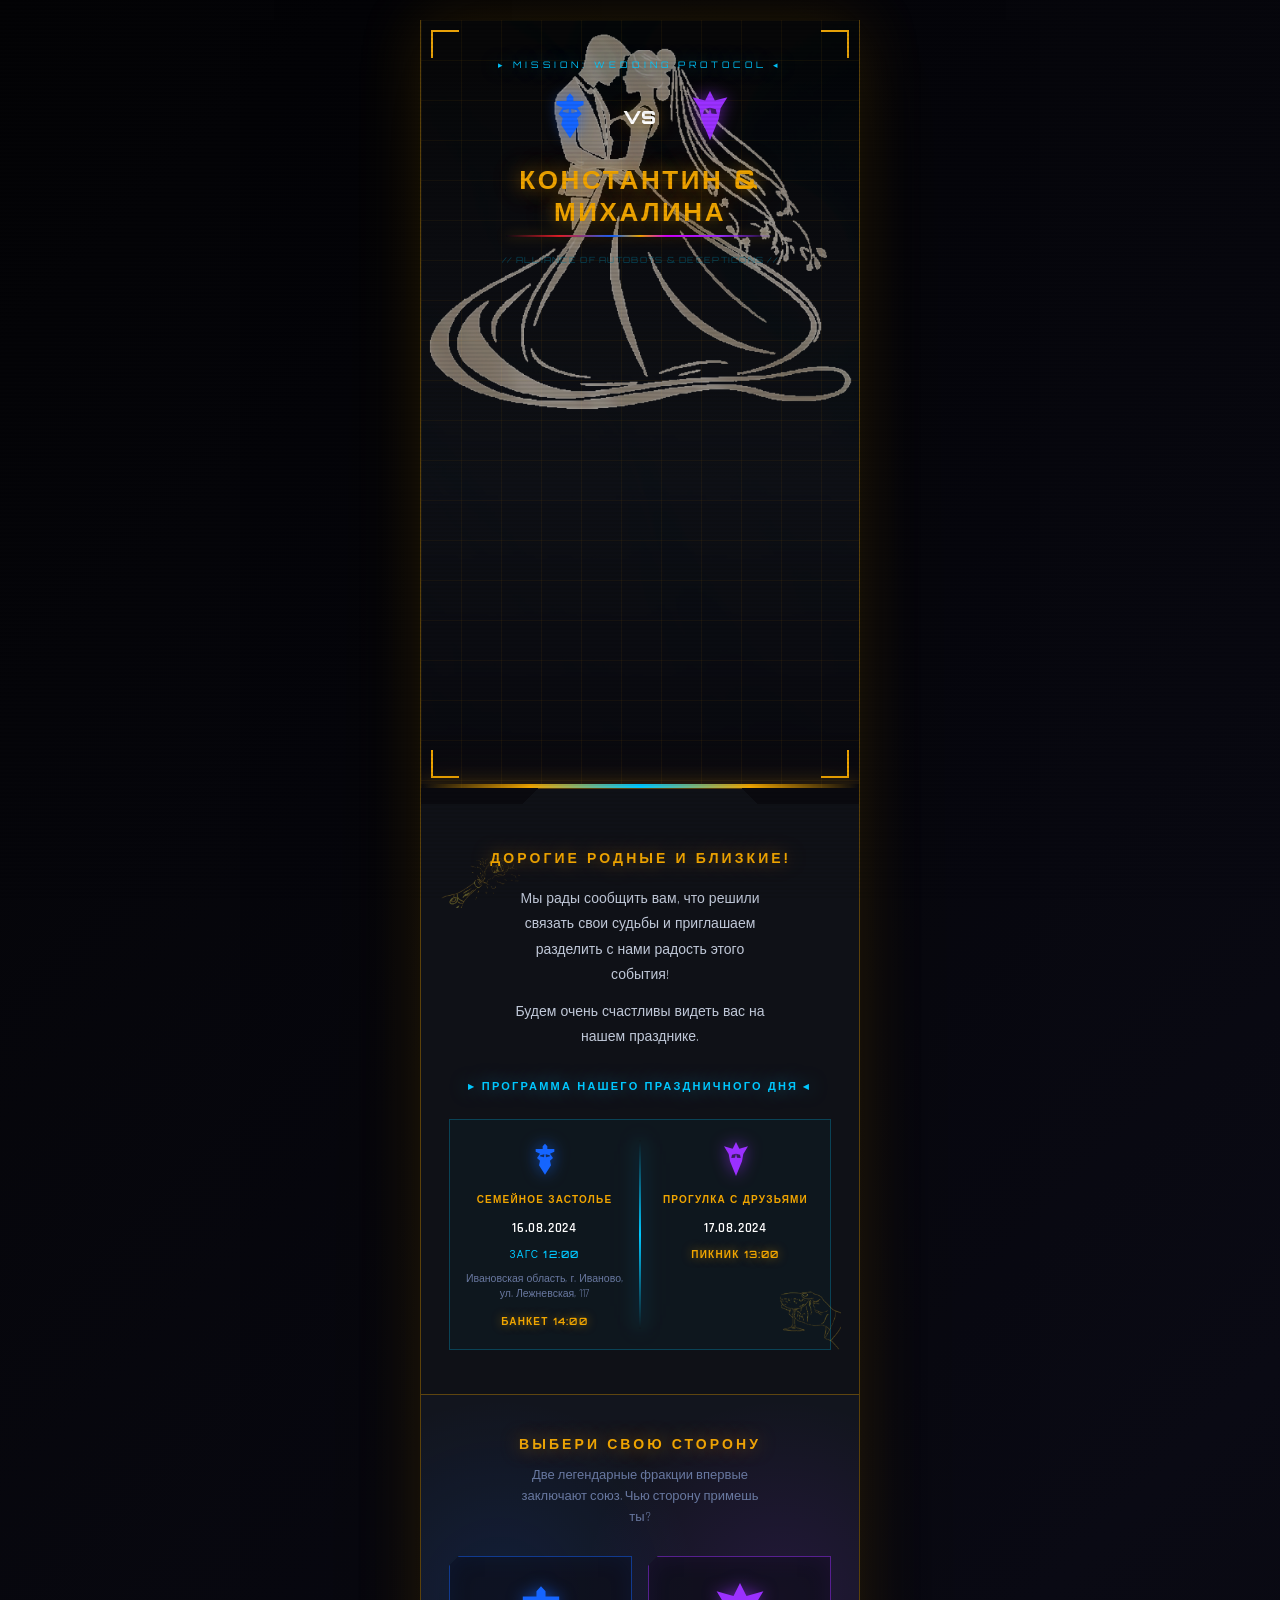
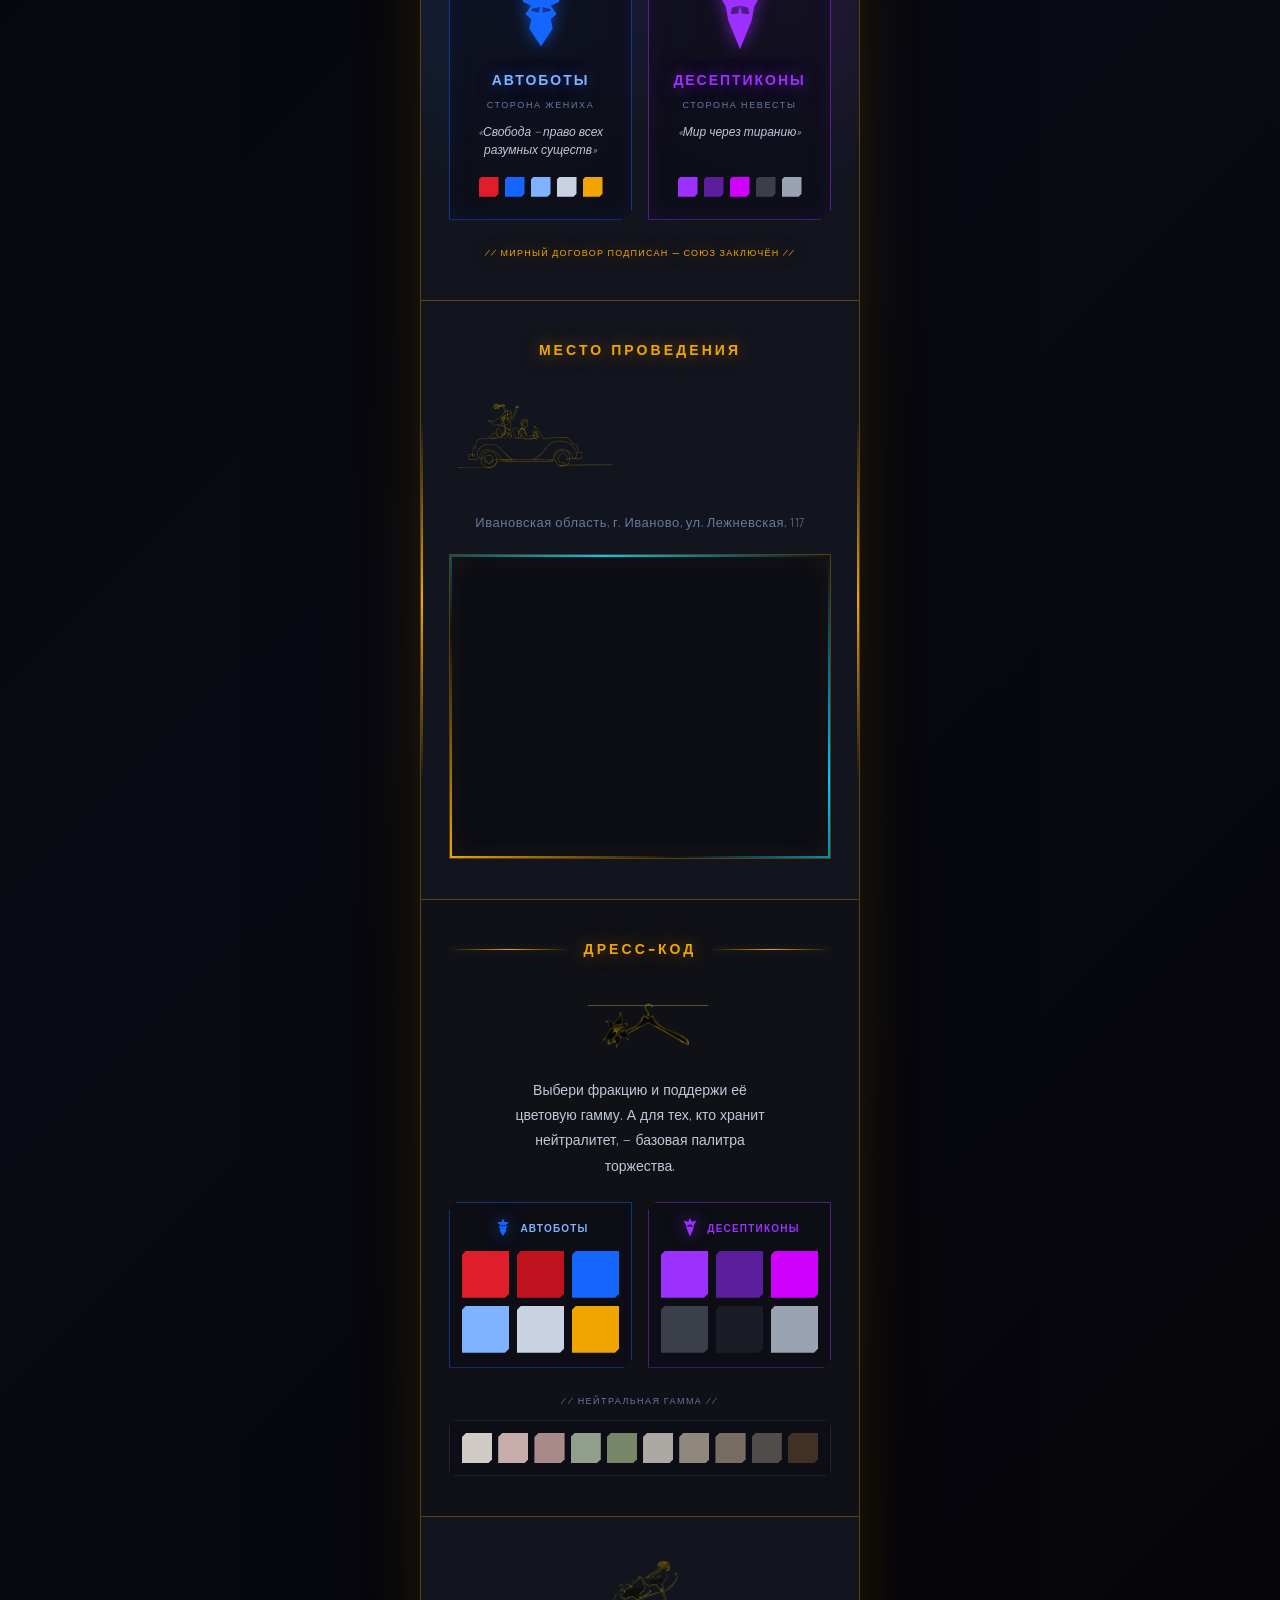
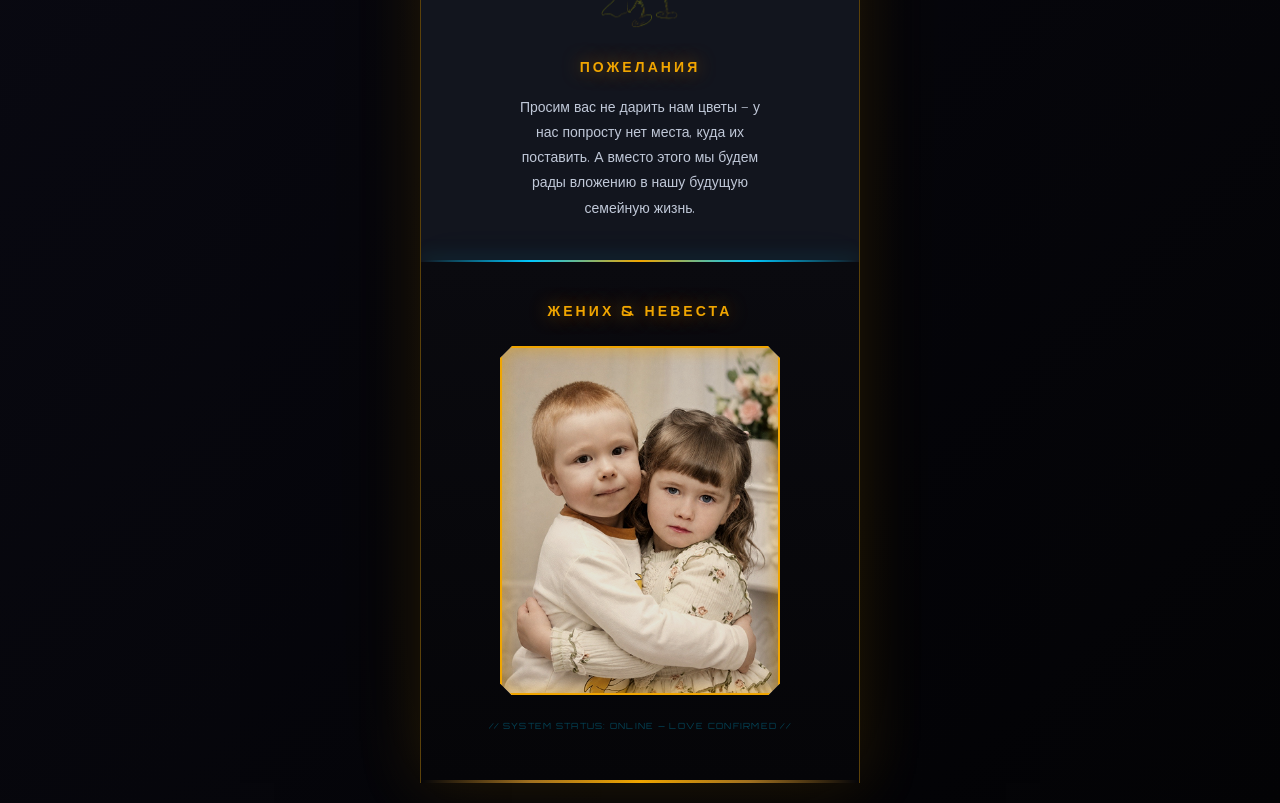
<file: index.html>
<!DOCTYPE html>
<html lang="ru">
<head>
  <meta charset="UTF-8">
  <meta name="viewport" content="width=device-width, initial-scale=1.0, viewport-fit=cover">
  <meta name="theme-color" content="#0a0a0f">
  <title>Константин &amp; Михалина — Свадьба</title>
  <link rel="preconnect" href="https://fonts.googleapis.com">
  <link rel="preconnect" href="https://fonts.gstatic.com" crossorigin>
  <link href="https://fonts.googleapis.com/css2?family=Orbitron:wght@400;500;600;700;800;900&family=Rajdhani:wght@300;400;500;600;700&display=swap" rel="stylesheet">
  <link rel="stylesheet" href="styles.css">
</head>
<body>

  <!-- ── Reusable faction insignia (stylised homage) ── -->
  <svg width="0" height="0" aria-hidden="true" style="position:absolute" focusable="false">
    <symbol id="ic-autobot" viewBox="0 0 240 240">
      <path fill="currentColor" fill-rule="evenodd" d="M120 22 L134 38 L134 54 L176 54 L176 70 L150 82 L168 108 L150 124 L156 152 L120 208 L84 152 L90 124 L72 108 L90 82 L64 70 L64 54 L106 54 L106 38 Z M92 92 L116 86 L114 104 L90 98 Z M148 92 L124 86 L126 104 L150 98 Z"/>
      <path fill="currentColor" opacity="0.85" d="M120 116 L131 132 L120 152 L109 132 Z"/>
    </symbol>
    <symbol id="ic-decepticon" viewBox="0 0 240 240">
      <path fill="currentColor" fill-rule="evenodd" d="M120 12 L140 52 L192 38 L164 84 L156 128 L120 216 L84 128 L76 84 L48 38 L100 52 Z M96 88 L120 82 L114 106 L92 108 Z M144 88 L120 82 L126 106 L148 108 Z"/>
      <path fill="currentColor" opacity="0.85" d="M120 118 L131 136 L120 162 L109 136 Z"/>
    </symbol>
  </svg>

  <main class="page">

    <!-- Hero -->
    <section class="hero">
      <img src="images/1.png" alt="Жених и невеста" class="hero__couple" decoding="async" fetchpriority="high">
      <img src="images/image 9 (2).png" alt="" class="hero__fabric" aria-hidden="true" decoding="async" fetchpriority="high">

      <div class="hero__text">
        <p class="hero__subtitle">▸ MISSION: WEDDING PROTOCOL ◂</p>

        <div class="hero__factions" aria-hidden="true">
          <svg class="faction-emblem faction-emblem--auto"><use href="#ic-autobot"/></svg>
          <span class="hero__vs">VS</span>
          <svg class="faction-emblem faction-emblem--decep"><use href="#ic-decepticon"/></svg>
        </div>

        <h1 class="hero__title">КОНСТАНТИН &amp; МИХАЛИНА</h1>
        <p class="hud-tag">// ALLIANCE OF AUTOBOTS &amp; DECEPTICONS //</p>
      </div>

      <span class="tf-bracket tf-bracket--tl"></span>
      <span class="tf-bracket tf-bracket--tr"></span>
      <span class="tf-bracket tf-bracket--bl"></span>
      <span class="tf-bracket tf-bracket--br"></span>
    </section>

    <!-- Invitation & Schedule -->
    <section class="invitation">
      <img src="images/2 (2).png" alt="" class="invitation__deco invitation__deco--top" aria-hidden="true">

      <h2 class="section-title">ДОРОГИЕ РОДНЫЕ И БЛИЗКИЕ!</h2>

      <div class="invitation__text">
        <p>Мы рады сообщить вам, что решили связать свои судьбы и приглашаем разделить с нами радость этого события!</p>
        <p>Будем очень счастливы видеть вас на нашем празднике.</p>
      </div>

      <h3 class="schedule__title">▸ ПРОГРАММА НАШЕГО ПРАЗДНИЧНОГО ДНЯ ◂</h3>

      <div class="schedule">
        <div class="schedule__col">
          <svg class="schedule__badge faction-emblem--auto"><use href="#ic-autobot"/></svg>
          <h4 class="schedule__event">СЕМЕЙНОЕ ЗАСТОЛЬЕ</h4>
          <p class="schedule__date">16.08.2024</p>
          <p class="schedule__time">ЗАГС 12:00</p>
          <p class="schedule__address">Ивановская область, г. Иваново, ул. Лежневская, 117</p>
          <p class="schedule__banquet">БАНКЕТ 14:00</p>
        </div>
        <div class="schedule__divider" aria-hidden="true"></div>
        <div class="schedule__col">
          <svg class="schedule__badge faction-emblem--decep"><use href="#ic-decepticon"/></svg>
          <h4 class="schedule__event">ПРОГУЛКА С ДРУЗЬЯМИ</h4>
          <p class="schedule__date">17.08.2024</p>
          <p class="schedule__banquet">ПИКНИК 13:00</p>
        </div>
      </div>

      <img src="images/3 (2).png" alt="" class="invitation__deco invitation__deco--bottom" aria-hidden="true">
    </section>

    <!-- Factions -->
    <section class="factions">
      <h2 class="section-title">ВЫБЕРИ СВОЮ СТОРОНУ</h2>
      <p class="factions__intro">Две легендарные фракции впервые заключают союз. Чью сторону примешь ты?</p>

      <div class="factions__grid">
        <article class="faction faction--auto">
          <svg class="faction__emblem faction-emblem--auto"><use href="#ic-autobot"/></svg>
          <h3 class="faction__name">АВТОБОТЫ</h3>
          <p class="faction__role">Сторона жениха</p>
          <p class="faction__motto">«Свобода — право всех разумных существ»</p>
          <div class="faction__palette">
            <span class="chip" style="--c:#e01e2b" title="Autobot Red"></span>
            <span class="chip" style="--c:#1565ff" title="Optimus Blue"></span>
            <span class="chip" style="--c:#7fb2ff" title="Energon Blue"></span>
            <span class="chip" style="--c:#c8d2e0" title="Chrome"></span>
            <span class="chip" style="--c:#f0a500" title="Energon Gold"></span>
          </div>
        </article>

        <article class="faction faction--decep">
          <svg class="faction__emblem faction-emblem--decep"><use href="#ic-decepticon"/></svg>
          <h3 class="faction__name">ДЕСЕПТИКОНЫ</h3>
          <p class="faction__role">Сторона невесты</p>
          <p class="faction__motto">«Мир через тиранию»</p>
          <div class="faction__palette">
            <span class="chip" style="--c:#9b30ff" title="Decepticon Purple"></span>
            <span class="chip" style="--c:#5b1e9c" title="Dark Violet"></span>
            <span class="chip" style="--c:#d000ff" title="Plasma Magenta"></span>
            <span class="chip" style="--c:#3a3f4a" title="Gunmetal"></span>
            <span class="chip" style="--c:#9aa3b2" title="Titanium"></span>
          </div>
        </article>
      </div>

      <p class="factions__treaty">// МИРНЫЙ ДОГОВОР ПОДПИСАН — СОЮЗ ЗАКЛЮЧЁН //</p>
    </section>

    <!-- Venue -->
    <section class="venue">
      <h2 class="section-title">МЕСТО ПРОВЕДЕНИЯ</h2>

      <div class="venue__illustration-wrap">
        <img src="images/4.png" alt="" class="venue__illustration" aria-hidden="true">
      </div>

      <p class="venue__address">Ивановская область, г. Иваново, ул. Лежневская, 117</p>

      <div class="venue__map">
        <iframe
          src="https://yandex.ru/map-widget/v1/?ll=30.143221%2C55.154573&z=16&pt=30.143221%2C55.154573&l=map"
          title="Карта с местом свадьбы"
          allowfullscreen
          loading="lazy"
        ></iframe>
      </div>
    </section>

    <!-- Dress Code -->
    <section class="dresscode">
      <div class="dresscode__title-wrap">
        <span class="dresscode__line" aria-hidden="true"></span>
        <h2 class="section-title section-title--inline">ДРЕСС-КОД</h2>
        <span class="dresscode__line" aria-hidden="true"></span>
      </div>

      <img src="images/5.png" alt="" class="dresscode__illustration" aria-hidden="true">

      <p class="dresscode__text">
        Выбери фракцию и поддержи её цветовую гамму. А для тех, кто хранит нейтралитет, — базовая палитра торжества.
      </p>

      <div class="dresscode__factions">
        <div class="palette-group palette-group--auto">
          <div class="palette-group__head">
            <svg class="palette-group__icon faction-emblem--auto"><use href="#ic-autobot"/></svg>
            <span class="palette-group__name">АВТОБОТЫ</span>
          </div>
          <div class="palette palette--faction">
            <span class="palette__swatch" style="--color:#e01e2b"></span>
            <span class="palette__swatch" style="--color:#c1121f"></span>
            <span class="palette__swatch" style="--color:#1565ff"></span>
            <span class="palette__swatch" style="--color:#7fb2ff"></span>
            <span class="palette__swatch" style="--color:#c8d2e0"></span>
            <span class="palette__swatch" style="--color:#f0a500"></span>
          </div>
        </div>

        <div class="palette-group palette-group--decep">
          <div class="palette-group__head">
            <svg class="palette-group__icon faction-emblem--decep"><use href="#ic-decepticon"/></svg>
            <span class="palette-group__name">ДЕСЕПТИКОНЫ</span>
          </div>
          <div class="palette palette--faction">
            <span class="palette__swatch" style="--color:#9b30ff"></span>
            <span class="palette__swatch" style="--color:#5b1e9c"></span>
            <span class="palette__swatch" style="--color:#d000ff"></span>
            <span class="palette__swatch" style="--color:#3a3f4a"></span>
            <span class="palette__swatch" style="--color:#1b1d26"></span>
            <span class="palette__swatch" style="--color:#9aa3b2"></span>
          </div>
        </div>
      </div>

      <p class="palette-base__label">// НЕЙТРАЛЬНАЯ ГАММА //</p>
      <div class="palette palette--base">
        <span class="palette__swatch" style="--color: #F3EDE4"></span>
        <span class="palette__swatch" style="--color: #E8C8C4"></span>
        <span class="palette__swatch" style="--color: #C4A0A0"></span>
        <span class="palette__swatch" style="--color: #A8B8A0"></span>
        <span class="palette__swatch" style="--color: #8A9A78"></span>
        <span class="palette__swatch" style="--color: #C8C4BC"></span>
        <span class="palette__swatch" style="--color: #A89E90"></span>
        <span class="palette__swatch" style="--color: #8A7E70"></span>
        <span class="palette__swatch" style="--color: #5C5854"></span>
        <span class="palette__swatch" style="--color: #4A3828"></span>
      </div>
    </section>

    <!-- Wishes -->
    <section class="wishes">
      <img src="images/6.png" alt="" class="wishes__illustration" aria-hidden="true">

      <h2 class="section-title">ПОЖЕЛАНИЯ</h2>

      <p class="wishes__text">
        Просим вас не дарить нам цветы — у нас попросту нет места, куда их поставить. А вместо этого мы будем рады вложению в нашу будущую семейную жизнь.
      </p>
    </section>

    <!-- Couple Photo -->
    <section class="couple">
      <h2 class="section-title">ЖЕНИХ &amp; НЕВЕСТА</h2>

      <div class="couple__photo-wrap">
        <img src="images/7.png" alt="Константин и Михалина в детстве" class="couple__photo" decoding="async" loading="lazy">
      </div>

      <p class="hud-tag">// SYSTEM STATUS: ONLINE — LOVE CONFIRMED //</p>
    </section>

  </main>
</body>
</html>
</file>
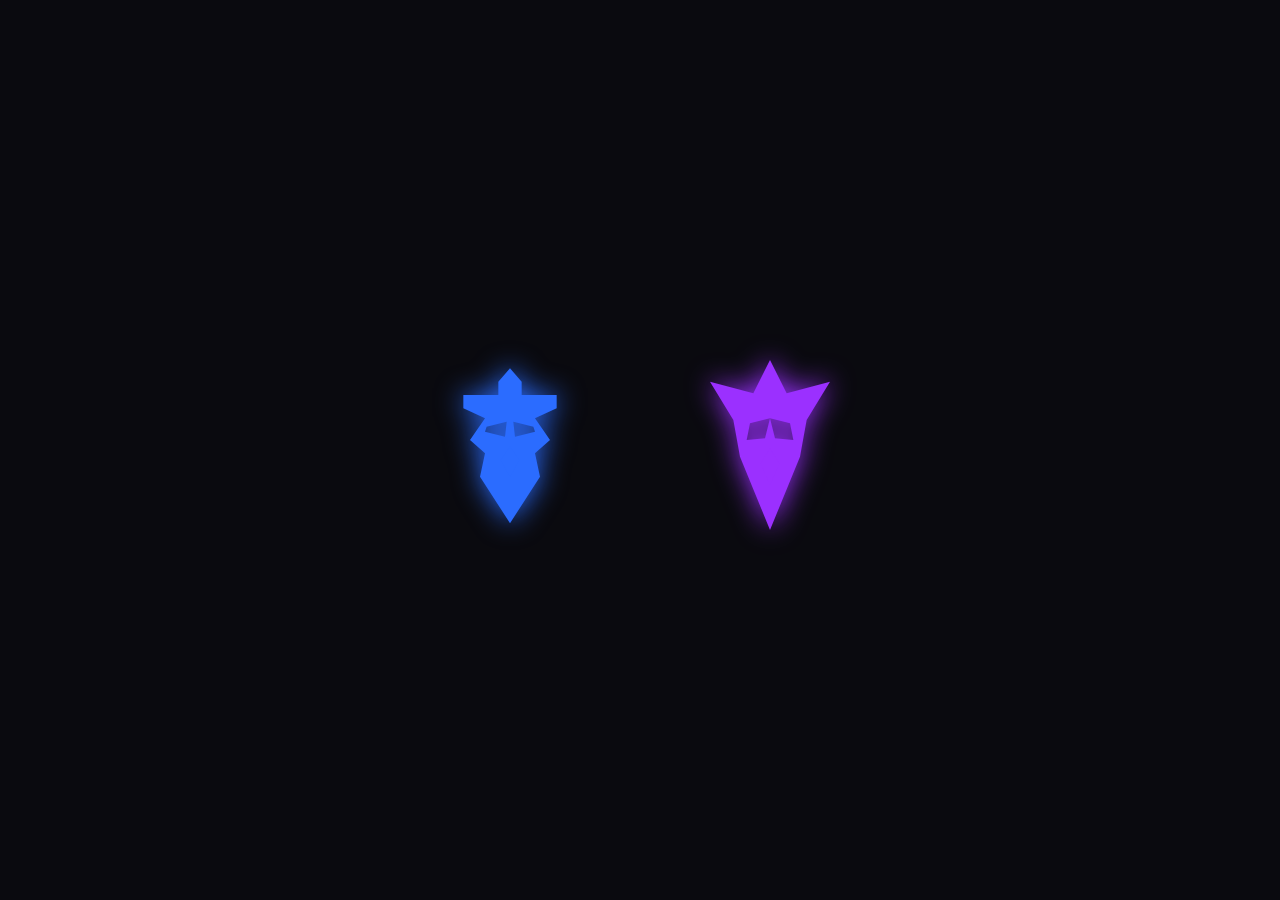
<file: experiments/emblem-preview.html>
<!DOCTYPE html><html><head><meta charset="utf-8"><style>
body{background:#0a0a0f;margin:0;display:flex;gap:60px;justify-content:center;align-items:center;height:100vh}
.a{color:#2b6cff;filter:drop-shadow(0 0 14px #2b6cff)}
.d{color:#9b30ff;filter:drop-shadow(0 0 14px #9b30ff)}
svg{width:200px}
</style></head><body>
<svg class="a" viewBox="0 0 240 240"><path fill="currentColor" fill-rule="evenodd" d="M120 22 L134 38 L134 54 L176 54 L176 70 L150 82 L168 108 L150 124 L156 152 L120 208 L84 152 L90 124 L72 108 L90 82 L64 70 L64 54 L106 54 L106 38 Z M92 92 L116 86 L114 104 L90 98 Z M148 92 L124 86 L126 104 L150 98 Z"/><path fill="currentColor" opacity="0.85" d="M120 116 L131 132 L120 152 L109 132 Z"/></svg>
<svg class="d" viewBox="0 0 240 240"><path fill="currentColor" fill-rule="evenodd" d="M120 12 L140 52 L192 38 L164 84 L156 128 L120 216 L84 128 L76 84 L48 38 L100 52 Z M96 88 L120 82 L114 106 L92 108 Z M144 88 L120 82 L126 106 L148 108 Z"/><path fill="currentColor" opacity="0.85" d="M120 118 L131 136 L120 162 L109 136 Z"/></svg>
</body></html>
</file>
<file: styles.css>
@import url('https://fonts.googleapis.com/css2?family=Orbitron:wght@400;500;600;700;800;900&family=Rajdhani:wght@300;400;500;600;700&display=swap');

*,
*::before,
*::after {
  box-sizing: border-box;
  margin: 0;
  padding: 0;
}

:root {
  --bg-dark:    #0a0a0f;
  --bg-mid:     #0f1117;
  --bg-panel:   #12151e;
  --gold:       #f0a500;
  --gold-light: #ffc844;
  --gold-dim:   #a07020;
  --energon:    #00c8ff;
  --energon-dim:#007899;
  --steel:      #c0c8d8;
  --steel-dim:  #6878a0;
  --red-accent: #cc2200;
  --white:      #ffffff;

  /* ── Faction colours ── */
  --auto-red:    #e01e2b;
  --auto-blue:   #1565ff;
  --auto-light:  #7fb2ff;
  --auto-chrome: #c8d2e0;
  --decep-purple:#9b30ff;
  --decep-violet:#5b1e9c;
  --decep-magenta:#d000ff;
  --decep-steel: #9aa3b2;
  --glow-auto:   0 0 16px rgba(21,101,255,0.6), 0 0 38px rgba(224,30,43,0.3);
  --glow-decep:  0 0 16px rgba(155,48,255,0.6), 0 0 38px rgba(208,0,255,0.3);
  --line-gold:  rgba(240,165,0,0.35);
  --line-blue:  rgba(0,200,255,0.25);
  --glow-gold:  0 0 18px rgba(240,165,0,0.55), 0 0 40px rgba(240,165,0,0.22);
  --glow-blue:  0 0 18px rgba(0,200,255,0.55), 0 0 40px rgba(0,200,255,0.22);

  --font-display: 'Orbitron', 'Arial Black', sans-serif;
  --font-body:    'Rajdhani', 'Arial', sans-serif;

  --pad-x: clamp(18px, 5vw, 28px);
  --pad-y: clamp(28px, 7vw, 40px);
}

html {
  scroll-behavior: smooth;
  -webkit-text-size-adjust: 100%;
}

body {
  font-family: var(--font-body);
  font-weight: 400;
  font-size: clamp(13px, 3.5vw, 15px);
  line-height: 1.6;
  color: var(--steel);
  background-color: var(--bg-dark);
  -webkit-font-smoothing: antialiased;
  text-rendering: optimizeLegibility;
  min-height: 100dvh;
  overflow-x: hidden;
}

/* Scrollbar */
::-webkit-scrollbar { width: 4px; }
::-webkit-scrollbar-track { background: var(--bg-dark); }
::-webkit-scrollbar-thumb { background: var(--gold-dim); border-radius: 2px; }

img {
  max-width: 100%;
  height: auto;
}

/* ── Scanline overlay on whole page ── */
body::before {
  content: '';
  position: fixed;
  inset: 0;
  pointer-events: none;
  z-index: 9999;
  background: repeating-linear-gradient(
    0deg,
    transparent,
    transparent 2px,
    rgba(0,0,0,0.06) 2px,
    rgba(0,0,0,0.06) 4px
  );
}

.page {
  width: 100%;
  max-width: 100%;
  margin: 0 auto;
  background-color: var(--bg-dark);
  overflow-x: hidden;
  position: relative;
}

/* ── Corner bracket decoration ── */
.tf-bracket {
  position: absolute;
  width: 28px;
  height: 28px;
  pointer-events: none;
}
.tf-bracket--tl { top: 10px; left: 10px; border-top: 2px solid var(--gold); border-left: 2px solid var(--gold); }
.tf-bracket--tr { top: 10px; right: 10px; border-top: 2px solid var(--gold); border-right: 2px solid var(--gold); }
.tf-bracket--bl { bottom: 10px; left: 10px; border-bottom: 2px solid var(--gold); border-left: 2px solid var(--gold); }
.tf-bracket--br { bottom: 10px; right: 10px; border-bottom: 2px solid var(--gold); border-right: 2px solid var(--gold); }

/* ── Section titles ── */
.section-title {
  font-family: var(--font-display);
  font-size: clamp(11px, 3.2vw, 14px);
  font-weight: 700;
  letter-spacing: 0.22em;
  text-transform: uppercase;
  text-align: center;
  color: var(--gold);
  line-height: 1.3;
  text-shadow: var(--glow-gold);
}

.section-title--inline {
  flex-shrink: 0;
  white-space: nowrap;
}

/* ── HERO ── */
.hero {
  position: relative;
  text-align: center;
  overflow: hidden;
  background: linear-gradient(180deg, #000 0%, #0a0c12 60%, var(--bg-dark) 100%);
  min-height: 60vw;
}

/* Animated grid background */
.hero::before {
  content: '';
  position: absolute;
  inset: 0;
  background-image:
    linear-gradient(rgba(240,165,0,0.06) 1px, transparent 1px),
    linear-gradient(90deg, rgba(240,165,0,0.06) 1px, transparent 1px);
  background-size: 40px 40px;
  z-index: 0;
  animation: grid-pulse 4s ease-in-out infinite alternate;
}

@keyframes grid-pulse {
  from { opacity: 0.5; }
  to   { opacity: 1; }
}

/* Gold diagonal accent */
.hero::after {
  content: '';
  position: absolute;
  bottom: 0;
  left: 0;
  right: 0;
  height: 4px;
  background: linear-gradient(90deg, transparent, var(--gold), var(--energon), var(--gold), transparent);
  z-index: 5;
  box-shadow: var(--glow-gold);
}

.hero__couple {
  display: block;
  position: relative;
  z-index: 1;
  width: 104%;
  max-width: none;
  margin: 0 -2% clamp(-20px, -5vw, -30px);
  filter: invert(0) brightness(0.7) contrast(1.3) sepia(0.15) hue-rotate(5deg);
  mix-blend-mode: screen;
  opacity: 0.85;
}

.hero__fabric {
  position: absolute;
  inset: 0;
  z-index: 2;
  width: 100%;
  height: 100%;
  object-fit: cover;
  object-position: center top;
  pointer-events: none;
  opacity: 0.12;
  filter: sepia(1) hue-rotate(180deg) saturate(3) brightness(0.5);
  -webkit-mask-image: linear-gradient(to bottom, #000 40%, rgba(0,0,0,0.5) 70%, transparent 100%);
  mask-image: linear-gradient(to bottom, #000 40%, rgba(0,0,0,0.5) 70%, transparent 100%);
}

.hero__text {
  position: absolute;
  top: 0;
  left: 0;
  right: 0;
  z-index: 4;
  padding: clamp(24px, 7vw, 38px) var(--pad-x) 0;
  pointer-events: none;
}

/* ── Faction emblems (shared) ── */
.faction-emblem {
  display: block;
  width: 100%;
  height: 100%;
}
.faction-emblem--auto  { color: var(--auto-blue);    filter: drop-shadow(0 0 8px rgba(21,101,255,0.65)); }
.faction-emblem--decep { color: var(--decep-purple); filter: drop-shadow(0 0 8px rgba(155,48,255,0.65)); }

/* Dual faction badges in hero */
.hero__factions {
  display: flex;
  align-items: center;
  justify-content: center;
  gap: clamp(14px, 5vw, 24px);
  margin-bottom: clamp(12px, 3.5vw, 18px);
}
.hero__factions .faction-emblem {
  width: clamp(40px, 13vw, 58px);
  height: clamp(40px, 13vw, 58px);
  animation: emblem-float 5s ease-in-out infinite;
}
.hero__factions .faction-emblem--decep { animation-delay: -2.5s; }
.hero__vs {
  font-family: var(--font-display);
  font-size: clamp(13px, 4vw, 18px);
  font-weight: 900;
  letter-spacing: 0.05em;
  color: var(--white);
  text-shadow: var(--glow-gold);
}
@keyframes emblem-float {
  0%, 100% { transform: translateY(0); }
  50%      { transform: translateY(-5px); }
}

.hero__subtitle {
  font-family: var(--font-display);
  font-size: clamp(7px, 1.9vw, 9px);
  font-weight: 400;
  letter-spacing: 0.45em;
  text-transform: uppercase;
  color: var(--energon);
  text-shadow: var(--glow-blue);
  margin-bottom: clamp(10px, 3vw, 16px);
}

.hero__title {
  font-family: var(--font-display);
  font-size: clamp(17px, 5.5vw, 26px);
  font-weight: 800;
  letter-spacing: 0.1em;
  line-height: 1.2;
  text-transform: uppercase;
  color: var(--gold);
  text-shadow: var(--glow-gold);
}

/* Autobots logo accent under title */
.hero__title::after {
  content: '';
  display: block;
  width: 70%;
  height: 2px;
  background: linear-gradient(90deg, transparent, var(--auto-red) 20%, var(--auto-blue) 40%, var(--gold) 50%, var(--decep-magenta) 60%, var(--decep-purple) 80%, transparent);
  margin: 8px auto 0;
  box-shadow: 0 0 12px rgba(240,165,0,0.4);
}

/* ── INVITATION ── */
.invitation {
  position: relative;
  background: var(--bg-mid);
  padding: clamp(22px, 6vw, 32px) var(--pad-x) clamp(32px, 8vw, 44px);
  text-align: center;
  border-top: 1px solid var(--line-gold);
  border-bottom: 1px solid var(--line-gold);
}

/* Angular clip for top of section */
.invitation::before {
  content: '';
  position: absolute;
  top: -1px;
  left: 0;
  right: 0;
  height: 16px;
  background: linear-gradient(135deg, var(--bg-dark) 50%, transparent 50%),
              linear-gradient(-135deg, var(--bg-dark) 50%, transparent 50%);
  background-size: 50% 100%;
  background-position: left, right;
  background-repeat: no-repeat;
  z-index: 1;
}

.invitation__deco--top {
  position: absolute;
  top: clamp(14px, 4vw, 22px);
  left: clamp(12px, 4vw, 20px);
  width: clamp(64px, 19vw, 84px);
  filter: invert(1) sepia(1) hue-rotate(5deg) saturate(3) brightness(0.75);
  opacity: 0.4;
  z-index: 2;
}

.invitation .section-title {
  margin-bottom: clamp(14px, 4vw, 20px);
  padding-top: clamp(20px, 6vw, 28px);
  position: relative;
  z-index: 2;
}

.invitation__text {
  font-family: var(--font-body);
  font-size: clamp(12px, 3.3vw, 14px);
  line-height: 1.8;
  color: var(--steel);
  margin-bottom: clamp(20px, 5.5vw, 28px);
  max-width: 36ch;
  margin-left: auto;
  margin-right: auto;
  position: relative;
  z-index: 2;
}

.invitation__text p + p {
  margin-top: clamp(8px, 2.5vw, 12px);
}

.schedule__title {
  font-family: var(--font-display);
  font-size: clamp(9px, 2.5vw, 11px);
  font-weight: 600;
  letter-spacing: 0.2em;
  text-transform: uppercase;
  line-height: 1.5;
  margin-bottom: clamp(16px, 4.5vw, 24px);
  color: var(--energon);
  text-shadow: var(--glow-blue);
  position: relative;
  z-index: 2;
}

.schedule {
  display: grid;
  grid-template-columns: 1fr 2px 1fr;
  align-items: stretch;
  max-width: 100%;
  position: relative;
  z-index: 2;
  background: rgba(0,200,255,0.03);
  border: 1px solid var(--line-blue);
  padding: clamp(14px, 4vw, 20px) 0;
}

.schedule__col {
  padding: 0 clamp(8px, 3vw, 14px);
  display: flex;
  flex-direction: column;
  align-items: center;
  min-width: 0;
}

.schedule__divider {
  width: 2px;
  background: linear-gradient(to bottom, transparent, var(--energon), transparent);
  align-self: stretch;
  box-shadow: var(--glow-blue);
}

.schedule__badge {
  width: clamp(30px, 9vw, 40px);
  height: clamp(30px, 9vw, 40px);
  margin-bottom: clamp(8px, 2.5vw, 12px);
}

.schedule__event {
  font-family: var(--font-display);
  font-size: clamp(8px, 2.2vw, 10px);
  font-weight: 700;
  letter-spacing: 0.12em;
  text-transform: uppercase;
  line-height: 1.4;
  margin-bottom: clamp(8px, 2.5vw, 12px);
  color: var(--gold);
}

.schedule__date {
  font-size: clamp(11px, 3vw, 13px);
  font-weight: 600;
  margin-bottom: clamp(4px, 1.2vw, 7px);
  letter-spacing: 0.06em;
  color: var(--white);
}

.schedule__time {
  font-family: var(--font-display);
  font-size: clamp(8px, 2.2vw, 10px);
  letter-spacing: 0.12em;
  text-transform: uppercase;
  margin-bottom: clamp(6px, 2vw, 10px);
  font-weight: 500;
  color: var(--energon);
}

.schedule__address {
  font-size: clamp(9px, 2.3vw, 10.5px);
  line-height: 1.5;
  color: var(--steel-dim);
  margin-bottom: clamp(6px, 2vw, 10px);
  font-weight: 400;
}

.schedule__banquet {
  font-family: var(--font-display);
  font-size: clamp(8px, 2.2vw, 10px);
  letter-spacing: 0.12em;
  text-transform: uppercase;
  font-weight: 600;
  color: var(--gold);
  text-shadow: 0 0 10px rgba(240,165,0,0.5);
}

.invitation__deco--bottom {
  position: absolute;
  right: clamp(10px, 3.5vw, 18px);
  bottom: clamp(12px, 3.5vw, 20px);
  width: clamp(58px, 17vw, 76px);
  filter: invert(1) sepia(1) hue-rotate(5deg) saturate(3) brightness(0.75);
  opacity: 0.4;
  z-index: 2;
}

/* ── VENUE ── */
.venue {
  background: var(--bg-panel);
  padding: var(--pad-y) var(--pad-x);
  text-align: center;
  position: relative;
  overflow: hidden;
}

/* Side accent lines */
.venue::before,
.venue::after {
  content: '';
  position: absolute;
  top: 20%;
  bottom: 20%;
  width: 2px;
  background: linear-gradient(to bottom, transparent, var(--gold), transparent);
}
.venue::before { left: 0; }
.venue::after  { right: 0; }

.venue .section-title {
  margin-bottom: clamp(16px, 4.5vw, 22px);
}

.venue__illustration-wrap {
  text-align: left;
  padding-left: clamp(4px, 1.5vw, 8px);
  margin-bottom: clamp(14px, 4vw, 20px);
}

.venue__illustration {
  width: clamp(120px, 37vw, 156px);
  filter: invert(1) sepia(1) hue-rotate(10deg) saturate(5) brightness(0.65);
  opacity: 0.6;
}

.venue__address {
  font-family: var(--font-body);
  font-size: clamp(11px, 3vw, 13px);
  line-height: 1.6;
  color: var(--steel-dim);
  margin-bottom: clamp(14px, 4vw, 20px);
  font-weight: 400;
  letter-spacing: 0.04em;
}

.venue__map {
  background-color: #0a0c14;
  overflow: hidden;
  width: 100%;
  aspect-ratio: 5 / 4;
  border: 1px solid var(--line-gold);
  position: relative;
  box-shadow: inset 0 0 30px rgba(240,165,0,0.08);
}

.venue__map::before {
  content: '';
  position: absolute;
  inset: 0;
  border: 2px solid transparent;
  border-image: linear-gradient(45deg, var(--gold), transparent, var(--energon), transparent) 1;
  pointer-events: none;
  z-index: 1;
}

.venue__map iframe {
  width: 100%;
  height: 100%;
  border: 0;
  display: block;
  filter: invert(1) hue-rotate(180deg) saturate(0.6) brightness(0.75);
}

/* ── DRESS CODE ── */
.dresscode {
  background: var(--bg-mid);
  padding: var(--pad-y) var(--pad-x);
  text-align: center;
  position: relative;
  border-top: 1px solid var(--line-gold);
  border-bottom: 1px solid var(--line-gold);
}

.dresscode__title-wrap {
  display: flex;
  align-items: center;
  justify-content: center;
  gap: clamp(10px, 3.5vw, 14px);
  margin-bottom: clamp(16px, 4.5vw, 22px);
}

.dresscode__line {
  flex: 1;
  height: 1px;
  background: linear-gradient(to right, transparent, var(--gold), transparent);
  box-shadow: 0 0 6px rgba(240,165,0,0.3);
}

.dresscode__illustration {
  width: clamp(120px, 37vw, 156px);
  margin: 0 auto clamp(14px, 4vw, 20px);
  filter: invert(1) sepia(1) hue-rotate(10deg) saturate(5) brightness(0.65);
  opacity: 0.6;
}

.dresscode__text {
  font-size: clamp(12px, 3.2vw, 14px);
  line-height: 1.8;
  color: var(--steel);
  margin-bottom: clamp(16px, 4.5vw, 22px);
  max-width: 36ch;
  margin-left: auto;
  margin-right: auto;
  font-weight: 400;
}

/* Transformers palette: dark metallic tones */
.palette {
  display: grid;
  grid-template-columns: repeat(5, 1fr);
  gap: clamp(7px, 2.2vw, 10px) clamp(5px, 1.8vw, 8px);
  width: min(74vw, 284px);
  margin: 0 auto;
  padding: clamp(12px, 3.5vw, 18px);
  background: rgba(10,10,20,0.85);
  border: 1px solid var(--line-gold);
  box-shadow: 0 0 24px rgba(240,165,0,0.1), inset 0 0 16px rgba(0,0,0,0.5);
  clip-path: polygon(6px 0, calc(100% - 6px) 0, 100% 6px, 100% calc(100% - 6px), calc(100% - 6px) 100%, 6px 100%, 0 calc(100% - 6px), 0 6px);
}

.palette__swatch {
  display: block;
  width: 100%;
  aspect-ratio: 1;
  background-color: var(--color);
  clip-path: polygon(4px 0, 100% 0, 100% calc(100% - 4px), calc(100% - 4px) 100%, 0 100%, 0 4px);
  transition: transform 0.2s, box-shadow 0.2s;
}

.palette__swatch:hover {
  transform: scale(1.12);
  box-shadow: 0 0 10px var(--color);
}

/* ── FACTIONS section ── */
.factions {
  background: var(--bg-panel);
  padding: var(--pad-y) var(--pad-x);
  text-align: center;
  position: relative;
  overflow: hidden;
  border-bottom: 1px solid var(--line-gold);
}

/* Split-faction backdrop glow */
.factions::before {
  content: '';
  position: absolute;
  inset: 0;
  background:
    radial-gradient(circle at 18% 40%, rgba(21,101,255,0.12), transparent 42%),
    radial-gradient(circle at 82% 40%, rgba(155,48,255,0.12), transparent 42%);
  pointer-events: none;
}

.factions .section-title { margin-bottom: clamp(8px, 2.5vw, 12px); }

.factions__intro {
  position: relative;
  font-size: clamp(11px, 3vw, 13px);
  color: var(--steel-dim);
  max-width: 34ch;
  margin: 0 auto clamp(20px, 5vw, 28px);
  line-height: 1.6;
}

.factions__grid {
  position: relative;
  display: grid;
  grid-template-columns: 1fr 1fr;
  gap: clamp(10px, 3vw, 16px);
}

.faction {
  border: 1px solid;
  background: rgba(10,10,20,0.6);
  padding: clamp(16px, 4.5vw, 22px) clamp(8px, 3vw, 14px);
  display: flex;
  flex-direction: column;
  align-items: center;
  clip-path: polygon(10px 0, 100% 0, 100% calc(100% - 10px), calc(100% - 10px) 100%, 0 100%, 0 10px);
  transition: transform 0.25s, box-shadow 0.25s;
}
.faction--auto  { border-color: rgba(21,101,255,0.5);  box-shadow: inset 0 0 24px rgba(21,101,255,0.08); }
.faction--decep { border-color: rgba(155,48,255,0.5);  box-shadow: inset 0 0 24px rgba(155,48,255,0.08); }
.faction--auto:hover  { transform: translateY(-3px); box-shadow: var(--glow-auto),  inset 0 0 24px rgba(21,101,255,0.12); }
.faction--decep:hover { transform: translateY(-3px); box-shadow: var(--glow-decep), inset 0 0 24px rgba(155,48,255,0.12); }

.faction__emblem {
  width: clamp(56px, 18vw, 78px);
  height: clamp(56px, 18vw, 78px);
  margin-bottom: clamp(8px, 2.5vw, 12px);
}

.faction__name {
  font-family: var(--font-display);
  font-size: clamp(11px, 3vw, 14px);
  font-weight: 800;
  letter-spacing: 0.14em;
  text-transform: uppercase;
}
.faction--auto  .faction__name { color: var(--auto-light);   text-shadow: var(--glow-auto); }
.faction--decep .faction__name { color: var(--decep-purple); text-shadow: var(--glow-decep); }

.faction__role {
  font-family: var(--font-display);
  font-size: clamp(7px, 2vw, 9px);
  letter-spacing: 0.18em;
  text-transform: uppercase;
  color: var(--steel-dim);
  margin: clamp(4px, 1.5vw, 7px) 0 clamp(8px, 2.5vw, 12px);
}

.faction__motto {
  font-size: clamp(10px, 2.8vw, 12px);
  font-style: italic;
  line-height: 1.5;
  color: var(--steel);
  min-height: 3.2em;
  margin-bottom: clamp(10px, 3vw, 14px);
}

.faction__palette {
  display: flex;
  gap: clamp(4px, 1.5vw, 6px);
  flex-wrap: wrap;
  justify-content: center;
}
.chip {
  width: clamp(15px, 4.5vw, 20px);
  height: clamp(15px, 4.5vw, 20px);
  background: var(--c);
  clip-path: polygon(3px 0, 100% 0, 100% calc(100% - 3px), calc(100% - 3px) 100%, 0 100%, 0 3px);
  transition: transform 0.2s, box-shadow 0.2s;
}
.chip:hover { transform: scale(1.15); box-shadow: 0 0 8px var(--c); }

.factions__treaty {
  position: relative;
  font-family: var(--font-display);
  font-size: clamp(7px, 2vw, 9px);
  letter-spacing: 0.14em;
  text-transform: uppercase;
  color: var(--gold);
  text-shadow: var(--glow-gold);
  margin-top: clamp(18px, 5vw, 26px);
  animation: energon-flicker 7s ease-in-out infinite;
}

/* ── DRESS CODE faction palette groups ── */
.dresscode__factions {
  display: grid;
  grid-template-columns: 1fr 1fr;
  gap: clamp(10px, 3vw, 16px);
  margin-bottom: clamp(18px, 5vw, 26px);
}

.palette-group {
  border: 1px solid;
  padding: clamp(10px, 3vw, 14px) clamp(8px, 2.5vw, 12px);
  background: rgba(10,10,20,0.6);
  clip-path: polygon(8px 0, 100% 0, 100% calc(100% - 8px), calc(100% - 8px) 100%, 0 100%, 0 8px);
}
.palette-group--auto  { border-color: rgba(21,101,255,0.45); }
.palette-group--decep { border-color: rgba(155,48,255,0.45); }

.palette-group__head {
  display: flex;
  align-items: center;
  justify-content: center;
  gap: 6px;
  margin-bottom: clamp(8px, 2.5vw, 12px);
}
.palette-group__icon { width: 22px; height: 22px; flex-shrink: 0; }
.palette-group__name {
  font-family: var(--font-display);
  font-size: clamp(8px, 2.2vw, 10px);
  font-weight: 700;
  letter-spacing: 0.12em;
}
.palette-group--auto  .palette-group__name { color: var(--auto-light); }
.palette-group--decep .palette-group__name { color: var(--decep-purple); }

.palette--faction {
  display: grid;
  grid-template-columns: repeat(3, 1fr);
  gap: clamp(5px, 1.8vw, 8px);
  width: 100%;
  margin: 0;
  padding: 0;
  background: none;
  border: none;
  box-shadow: none;
  clip-path: none;
}

.palette-base__label {
  font-family: var(--font-display);
  font-size: clamp(7px, 1.9vw, 9px);
  letter-spacing: 0.16em;
  color: var(--steel-dim);
  margin-bottom: clamp(8px, 2.5vw, 12px);
}

.palette--base {
  grid-template-columns: repeat(10, 1fr);
  width: 100%;
  gap: clamp(3px, 1.2vw, 6px);
  padding: clamp(8px, 2.5vw, 12px);
  background: rgba(10,10,20,0.5);
  border: 1px solid rgba(200,196,188,0.15);
  box-shadow: none;
  opacity: 0.85;
}

/* ── WISHES ── */
.wishes {
  background: var(--bg-panel);
  padding: var(--pad-y) var(--pad-x);
  text-align: center;
  position: relative;
  overflow: hidden;
}

.wishes::before {
  content: '';
  position: absolute;
  bottom: 0;
  left: 0;
  right: 0;
  height: 2px;
  background: linear-gradient(90deg, transparent, var(--energon), var(--gold), var(--energon), transparent);
  box-shadow: var(--glow-blue);
}

.wishes__illustration {
  width: clamp(96px, 30vw, 124px);
  margin: 0 auto clamp(14px, 4vw, 20px);
  filter: invert(1) sepia(1) hue-rotate(10deg) saturate(5) brightness(0.65);
  opacity: 0.6;
}

.wishes .section-title {
  margin-bottom: clamp(14px, 4vw, 20px);
}

.wishes__text {
  font-size: clamp(12px, 3.2vw, 14px);
  line-height: 1.8;
  color: var(--steel);
  max-width: 36ch;
  margin: 0 auto;
  font-weight: 400;
}

/* ── COUPLE PHOTO ── */
.couple {
  background: linear-gradient(180deg, var(--bg-dark) 0%, #050508 100%);
  padding: var(--pad-y) var(--pad-x) clamp(32px, 9vw, 46px);
  padding-bottom: max(clamp(32px, 9vw, 46px), env(safe-area-inset-bottom, 0px));
  text-align: center;
  position: relative;
}

/* Bottom Decepticons-style accent */
.couple::after {
  content: '';
  position: absolute;
  bottom: 0;
  left: 0;
  right: 0;
  height: 3px;
  background: linear-gradient(90deg, transparent, var(--gold-dim), var(--gold), var(--gold-dim), transparent);
}

.couple .section-title {
  margin-bottom: clamp(18px, 5vw, 26px);
}

.couple__photo-wrap {
  display: inline-block;
  width: min(68vw, 280px);
  overflow: hidden;
  position: relative;
  clip-path: polygon(12px 0, calc(100% - 12px) 0, 100% 12px, 100% calc(100% - 12px), calc(100% - 12px) 100%, 12px 100%, 0 calc(100% - 12px), 0 12px);
}

/* Photo frame glow */
.couple__photo-wrap::before {
  content: '';
  position: absolute;
  inset: 0;
  border: 2px solid var(--gold);
  z-index: 2;
  pointer-events: none;
  box-shadow: var(--glow-gold), inset var(--glow-gold);
  clip-path: polygon(12px 0, calc(100% - 12px) 0, 100% 12px, 100% calc(100% - 12px), calc(100% - 12px) 100%, 12px 100%, 0 calc(100% - 12px), 0 12px);
}

.couple__photo {
  display: block;
  width: 100%;
  height: auto;
  object-fit: cover;
  filter: sepia(0.3) contrast(1.1) brightness(0.9);
}

/* ── HUD data tag decorations ── */
.hud-tag {
  display: inline-block;
  font-family: var(--font-display);
  font-size: clamp(7px, 1.8vw, 8.5px);
  font-weight: 400;
  color: var(--energon-dim);
  letter-spacing: 0.15em;
  text-transform: uppercase;
  margin: clamp(10px, 3vw, 16px) auto 0;
  opacity: 0.55;
}

/* ── Responsive: tablet and desktop ── */
@media (min-width: 480px) {
  :root {
    --content-max: 440px;
  }

  body {
    padding: 20px 0;
    background: linear-gradient(135deg, #030305 0%, #0a0a14 50%, #030305 100%);
  }

  .page {
    max-width: 440px;
    margin: 0 auto;
    box-shadow: 0 0 60px rgba(240,165,0,0.15), 0 0 120px rgba(0,0,0,0.8);
    border-left: 1px solid var(--line-gold);
    border-right: 1px solid var(--line-gold);
  }
}

@media (max-width: 340px) {
  .hero__title {
    letter-spacing: 0.06em;
    font-size: clamp(14px, 5vw, 18px);
  }
}

@media (max-height: 500px) and (orientation: landscape) {
  .hero__text {
    padding-top: 16px;
  }
  .hero__subtitle {
    margin-bottom: 8px;
  }
}

/* ── Flickering energon animation for accents ── */
@keyframes energon-flicker {
  0%, 95%, 100% { opacity: 1; }
  96%            { opacity: 0.6; }
  97%            { opacity: 1; }
  98%            { opacity: 0.4; }
  99%            { opacity: 1; }
}

.hero__subtitle,
.schedule__title {
  animation: energon-flicker 8s ease-in-out infinite;
}
</file>
